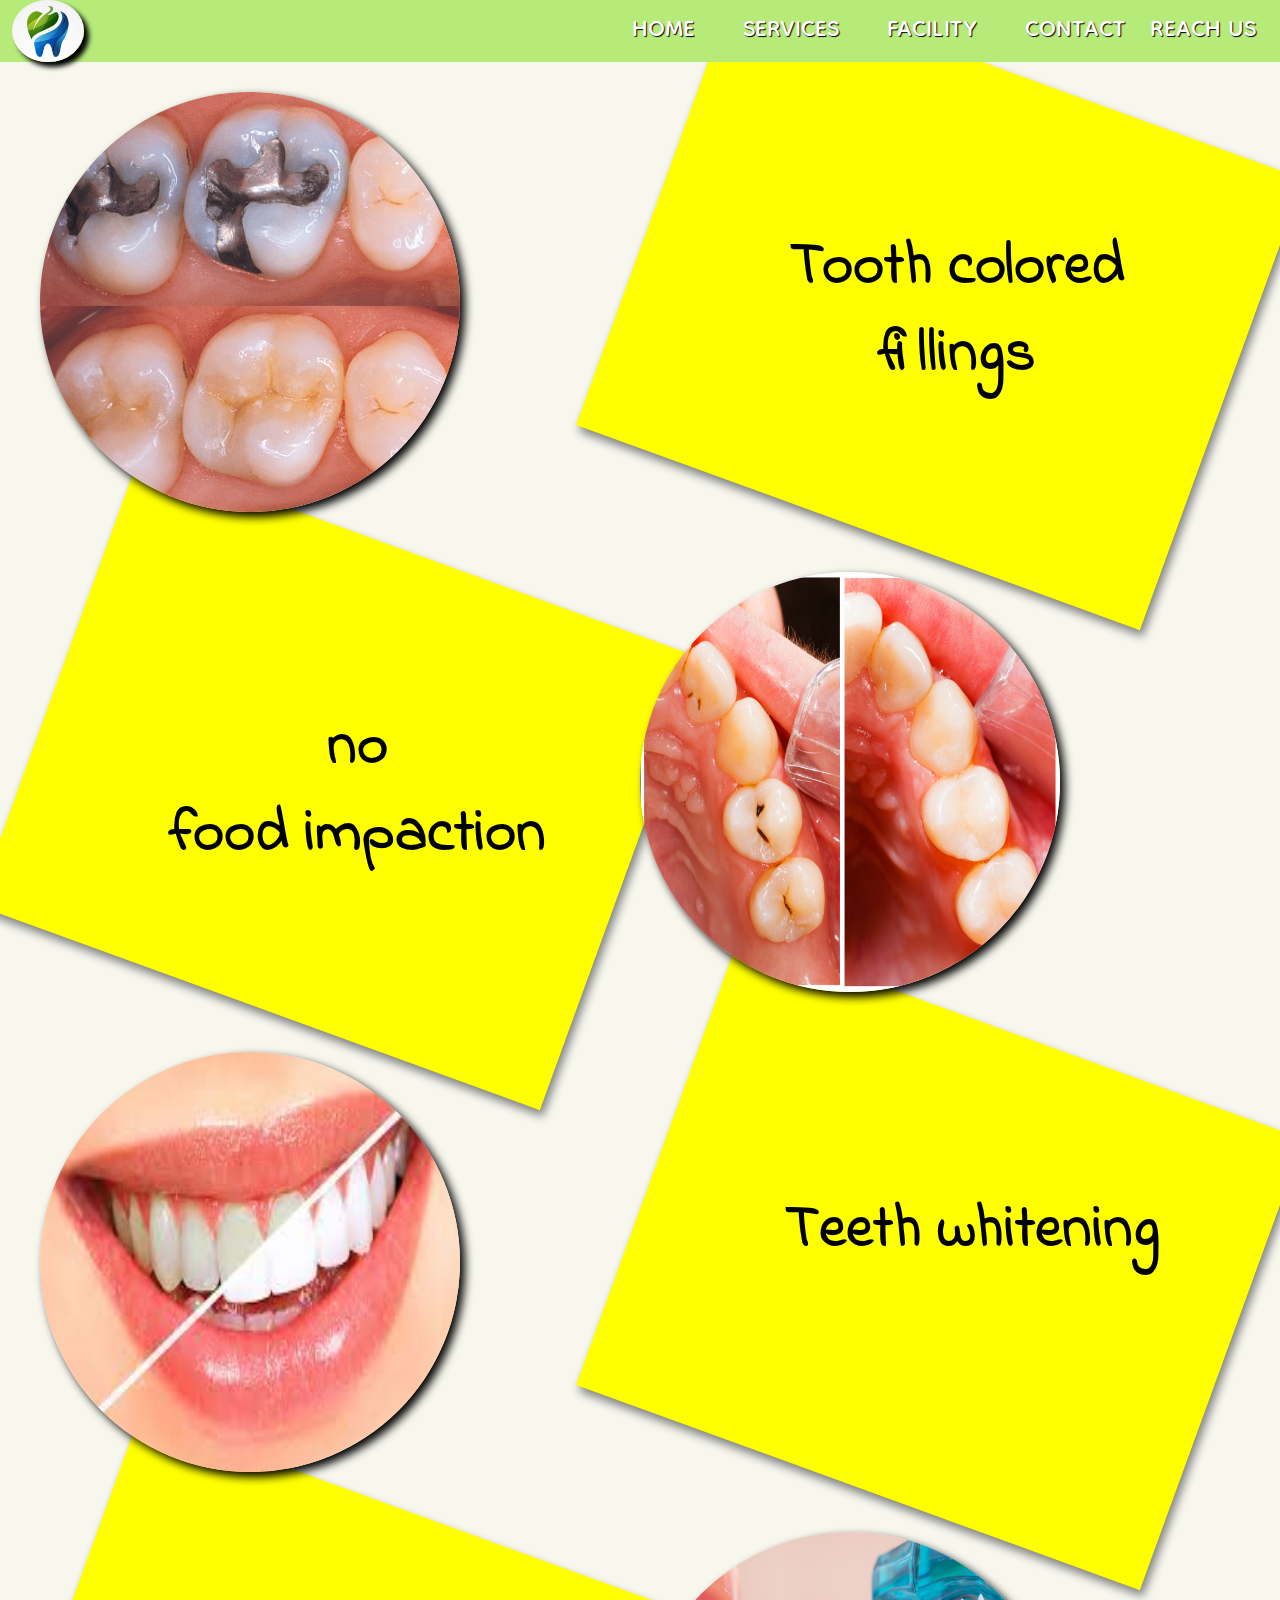
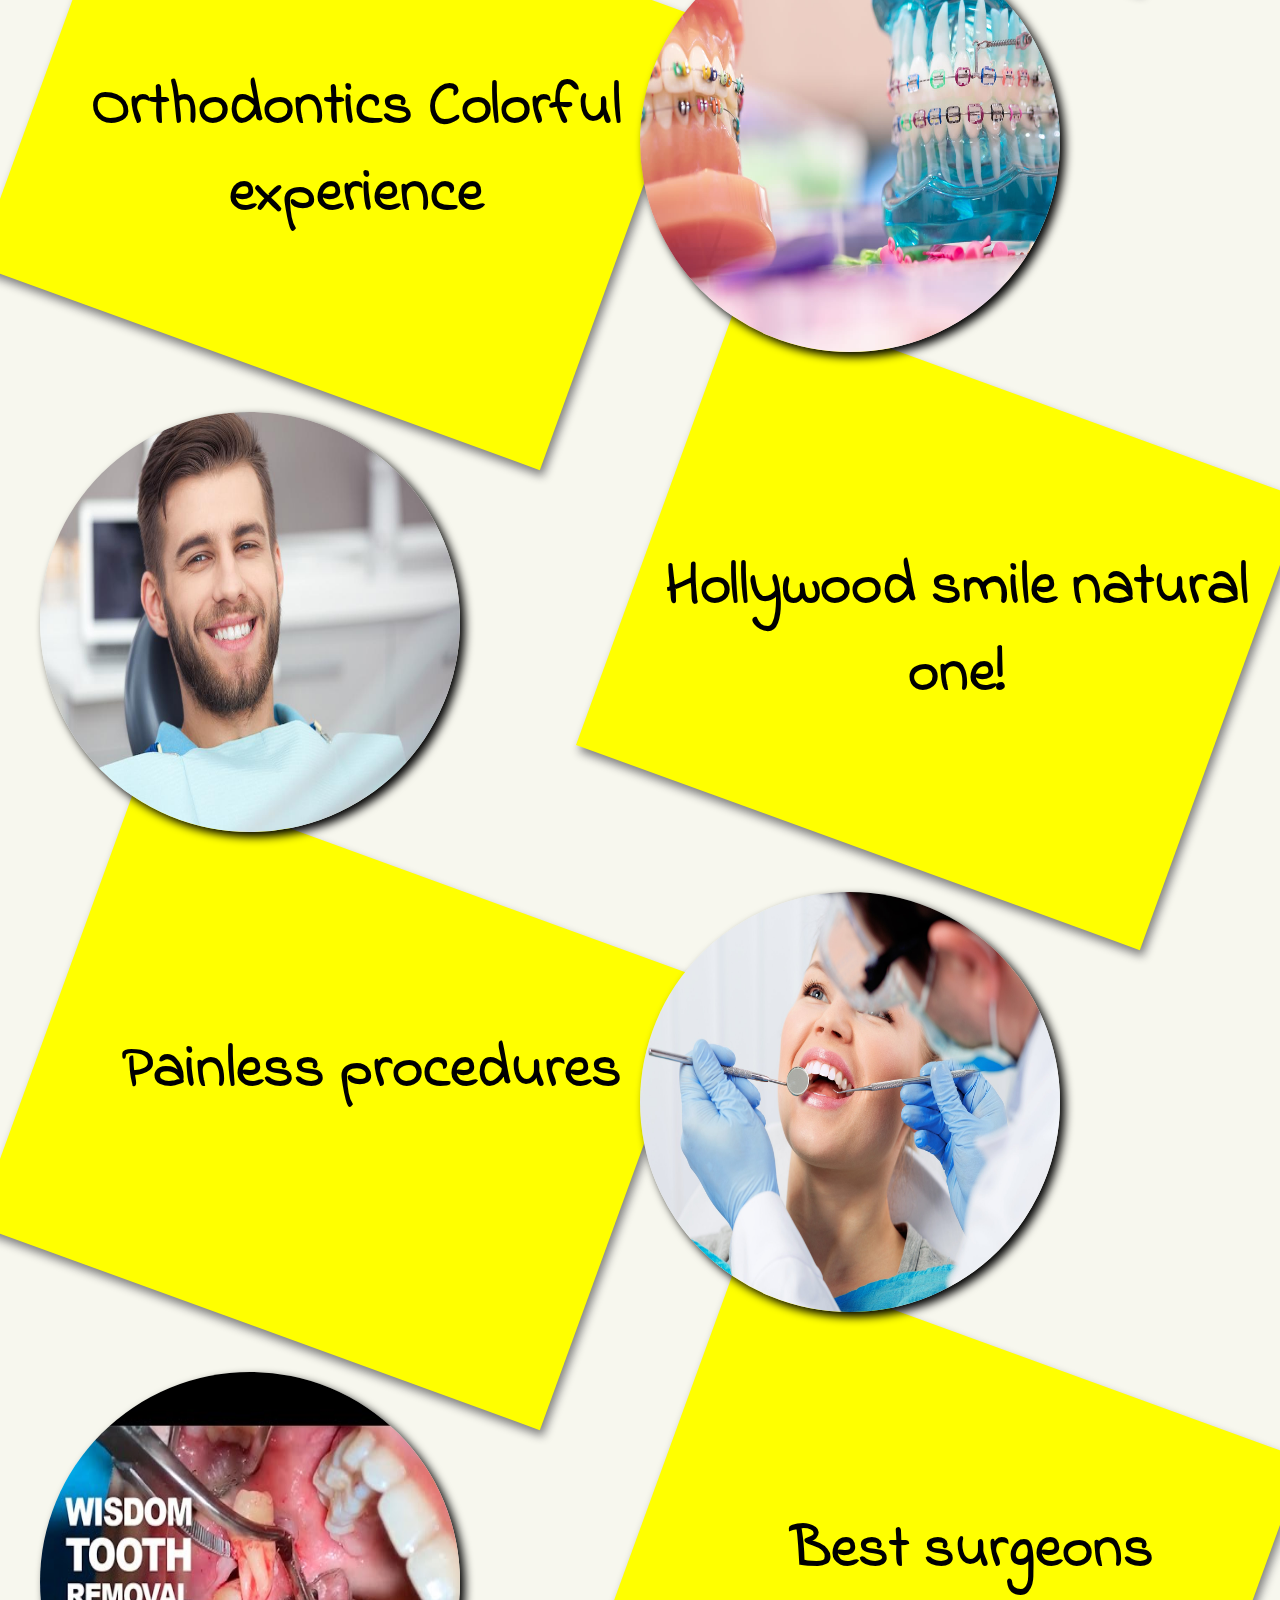
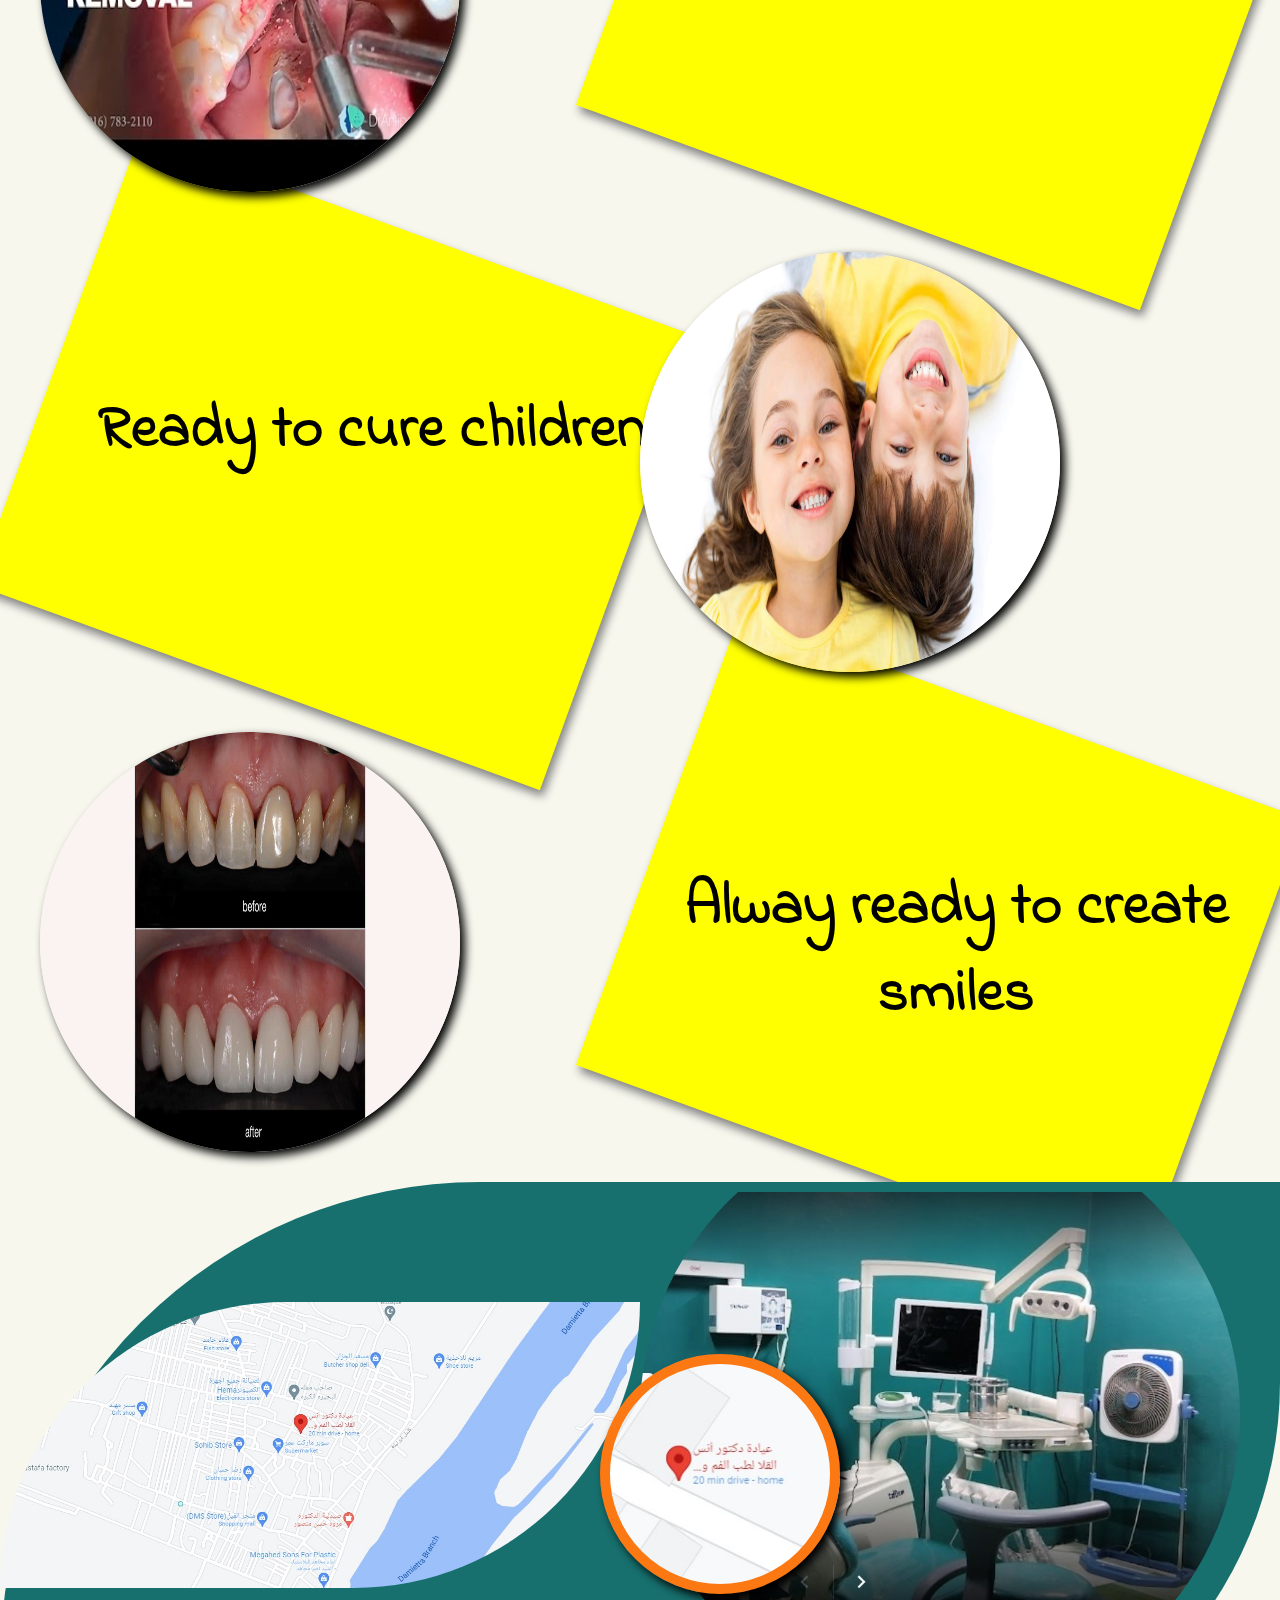
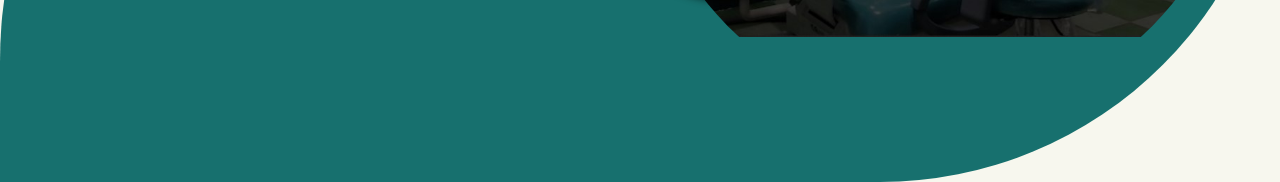
<file: services/index.html>
<!DOCTYPE html>
<html lang="en">
  <head>
    <meta charset="UTF-8" />
    <meta http-equiv="X-UA-Compatible" content="IE=edge" />
    <meta name="viewport" content="width=device-width, initial-scale=1.0" />
    <title>Services</title>
    <link rel="shortcut icon" href="../pics/tooth.ico" />
    <link
      rel="stylesheet"
      href="https://use.fontawesome.com/releases/v5.15.4/css/all.css"
      integrity="sha384-DyZ88mC6Up2uqS4h/KRgHuoeGwBcD4Ng9SiP4dIRy0EXTlnuz47vAwmeGwVChigm"
      crossorigin="anonymous"
    />
    <link rel="stylesheet" href="../style.css" />
    <link rel="stylesheet" href="services.css" />
  </head>
  <body>
    <div class="header">
      <div class="logo">
        <a href=""><img src="../pics/logo.jpg" alt="logo" /></a>
      </div>
      <nav class="mainNav">
        <ul class="navItems">
          <li class="navItem"><a href="../index.html">HOME</a></li>
          <li class="navItem"><a href="index.html">SERVICES</a></li>
          <li class="navItem"><a href="../facility/index.html">FACILITY</a></li>
          <li class="navItem">CONTACT</li>
          <li class="navItem">REACH US</li>
        </ul>
      </nav>
    </div>
    <div class="container">
      <img src="pics/1.jpg" alt="" class="one" />
      <div class="onep">
        <p>
          <br />
          Tooth colored <br />
          fillings
        </p>
      </div>
      <div class="twop">
        <p>
          <br />
          no <br />
          food impaction
        </p>
      </div>
      <img src="pics/2.jpg" alt="" class="two" />

      <img src="pics/3.jfif" alt="" class="three" />
      <div class="threep">
        <p>
          <br />
          Teeth whitening
        </p>
      </div>
      <div class="fourp">
        <p>
          <br />
          Orthodontics Colorful experience
        </p>
      </div>

      <img src="pics/4.jpg" alt="" class="four" />
      <img src="pics/5.jpg" alt="" class="five" />
      <div class="fivep">
        <p>
          <br />
          Hollywood smile natural one!
        </p>
      </div>
      <div class="sixp">
        <p>
          <br />
          Painless procedures
        </p>
      </div>

      <img src="pics/6.jpg" alt="" class="six" />
      <img src="pics/7.jpg" alt="" class="seven" />
      <div class="sevenp">
        <p>
          <br />
          Best surgeons
        </p>
      </div>
      <div class="eightp">
        <p>
          <br />
          Ready to cure children
        </p>
      </div>

      <img src="pics/8.jpg" alt="" class="eight" />
      <img src="pics/9.jpg" alt="" class="nine" />
      <div class="ninep">
        <p>
          <br />
          Alway ready to create smiles
        </p>
      </div>
    </div>
    <footer>
      <div class="footer1">
        <div>
          <img class="map" src="../pics/map.jpg" alt="" />
          <div class="circle"></div>
        </div>
        <div class="clinic"></div>
      </div>
      <div class="icons">
        <i class="fas fa-wifi"></i> <i class="fas fa-mug-hot"></i>
        <i class="fab fa-whatsapp-square"></i> <i class="fas fa-mobile-alt"></i>
      </div>
    </footer>
  </body>
</html>
</file>
<file: style.css>
@import url("https://fonts.googleapis.com/css2?family=Dongle:wght@300;400;700&display=swap");

* {
  box-sizing: border-box;
  font-size: 10px;
}
html {
  width: 100%;
  height: 100%;
  margin: 0px;
  padding: 0px;
  overflow-x: hidden;
  font-size: 12px;
}
body {
  font-family: "Dongle", sans-serif;
  background-color: #f7f7ee;
  margin: 0;
  padding: 0;
  font-size: 12px;
}
a,
a:hover,
a:focus {
  display: inline-block;
  text-decoration: none;
}
.header {
  height: 5%;
  display: flex;
  width: 100%;
  background-color: #b6eb7a;
  color: white;
  justify-content: space-between;
  align-items: center;
  text-align: right;
  flex-wrap: nowrap;
}
.navItems {
  display: flex;
  list-style: none;
  justify-content: center;
  /* width: calc(100% - 60px); */
  flex-wrap: nowrap;
  margin: 0;
  padding: 0;
  vertical-align: middle;
}
.navItem,
a {
  color: white;

  display: inline-block;
  padding-right: 2rem;
  font-size: 3rem;
  text-shadow: 1px 1px 1px black;
}
.navItem:hover,
a:hover {
  color: #fb7813;
}
.logo img {
  width: 6rem;
  border-radius: 50%;
  margin-left: 1rem;
  vertical-align: middle;
  box-shadow: 5px 5px 5px black;
}
main {
  justify-content: center;
  align-items: center;
  display: flex;
}
.background {
  background-image: linear-gradient(to right, #fb7813, #17706e, #17706e);
  width: 90vw;
  height: 60rem;
  border-radius: 30% 70% 70% 30% / 30% 26% 74% 70%;
  position: relative;
  top: -2rem;
  left: 1rem;
  z-index: -1;
}
.background img {
  /* position: relative; */
  border-radius: 30% 70% 70% 30% / 30% 26% 74% 70%;
  width: 50rem;
  position: relative;
  top: 3.5rem;
  left: 1rem;
  transform: rotate(-10deg);
  display: inline-block;
  box-shadow: 5px 5px 10px black;
}
.intro h1 {
  display: inline-block;
  font-size: 6rem;
  font-weight: bold;
  color: white;
  position: relative;
  left: 55%;
  bottom: 35rem;
  text-shadow: 1px 1px 1px black;
}
.intro p {
  display: inline-block;
  font-size: 5rem;
  font-weight: bold;
  color: white;
  position: relative;
  left: 20rem;
  bottom: 30rem;
}
.section1 {
  display: flex;
  justify-content: center;
  align-items: flex-end;
  flex-wrap: nowrap;
  height: 60rem;
  width: 100vw;
  background-color: #fb7813;
  clip-path: ellipse(87% 100% at 69.61% 0%);
}
.message {
  display: flex;
  flex-direction: column;
  flex-wrap: nowrap;
  justify-content: space-around;
  align-items: flex-start;
  position: relative;
  left: 10vw;
  bottom: 10vh;
  width: 50vw;
}
.message h2 {
  color: white;
  font-size: 5rem;
  position: relative;
  font-weight: bold;
  text-shadow: 1px 1px 1px black;
}
.message p {
  display: inline-block;
  font-size: 3rem;
  font-weight: bold;
  color: white;
  position: relative;
  bottom: 8rem;
}
.section1 img {
  width: 50rem;
  display: inline-block;
  position: relative;
  bottom: 10rem;
  border-radius: 41% 59% 22% 78% / 42% 29% 71% 58%;
  box-shadow: 10px 10px 10px black;
}
.patients {
  display: flex;
  flex-wrap: nowrap;
  justify-content: space-around;
  align-items: center;
  background-color: #17706e;
  height: 50rem;
  width: 100vw;
}
.patients > div {
  display: flex;
  flex-direction: column;
  justify-content: center;
  text-align: center;
  align-items: center;
  flex-wrap: nowrap;
}
.patients img {
  width: 10rem;
  height: 10rem;
  border-radius: 50%;
  box-shadow: 5px 5px 5px black;
  align-self: center;
}
.patients p {
  color: white;
  font-size: 3rem;
}
.patients h3 {
  color: #fb7813;
  font-size: 4rem;
}
.james {
  position: relative;
  top: 1.8rem;
}
.section3 {
  display: flex;
  justify-content: stretch;
  height: 80rem;
  flex-wrap: wrap;
}
.section3 div {
  width: 50rem;
  height: 50rem;
  display: inline-block;
}
.circle1 {
  background-color: #fb7813;
  border-radius: 50%;
  position: relative;
  z-index: -2;
  bottom: 10rem;
  right: 5rem;
}
.circle2 {
  background-color: #fb7813;
  border-radius: 30% 70% 100% 0% / 0% 0% 100% 100%;
  position: relative;
  z-index: -3;
  bottom: 26rem;
  right: 15rem;
}
.circle3 {
  background-color: #fb7813;
  border-radius: 30% 70% 100% 0% / 28% 30% 70% 72%;
  position: relative;
  z-index: -4;
  bottom: 30rem;
  right: 27rem;
}

.circle4 {
  background-color: #17706e;
  border-radius: 30% 70% 100% 0% / 0% 0% 100% 100%;
  width: 70rem;
  height: 70rem;
  border-radius: 50%;
  position: relative;
  display: flex;
  justify-content: center;
  align-items: center;
  text-align: center;
  bottom: 30rem;
  right: 30rem;
}
.slideContainer {
  max-width: 100rem;
  margin: auto;
  position: relative;
}
.slideContainer img {
  width: 40rem;
  height: 40rem;
  border-radius: 50%;
  position: relative;
  top: 10%;
}

.number {
  color: #fb7813;
  font-size: 2rem;
  padding: 8px 12px;
  position: absolute;
}

.fade {
  -webkit-animation-name: fade;
  -webkit-animation-duration: 1.5s;
  animation-name: fade;
  animation-duration: 1.5s;
}

@-webkit-keyframes fade {
  from {
    opacity: 0.4;
  }
  to {
    opacity: 1;
  }
}

@keyframes fade {
  from {
    opacity: 0.4;
  }
  to {
    opacity: 1;
  }
}
footer {
  height: 500px;
  display: flex;
  flex-direction: column;
}
.footer1 {
  width: 100vw;
  height: 50rem;
  background-color: #17706e;
  border-radius: 40rem 0px 400px 0px;
  margin-bottom: 0;
  color: #fb7813;
  font-size: 2rem;
}
i {
  color: #fb7813;
  font-size: 4rem;
  position: relative;
  left: 80vw;
}
.footer1 img {
  border-radius: 400px 0px 400px 0px;
  width: 50vw;
  position: relative;
  top: 10rem;
}
.footer1 .circle {
  border-radius: 50%;
  border: 10px solid #fb7813;
  box-shadow: 5px 5px 10px black;
  background-image: url(pics/screened.jpg);
  background-position: center;
  background-repeat: no-repeat;
  background-size: cover;
  width: 20rem;
  height: 20rem;
  z-index: 100;
  position: relative;
  left: 50rem;
  bottom: 10rem;
}
object {
  height: 0;
  position: relative;
  bottom: 100vh;
}
.clinic {
  width: 50rem;
  height: 50rem;
  border-radius: 50%;
  background-image: url(pics/clinic.jpg);
  background-position: center;
  background-size: contain;
  background-repeat: no-repeat;
  position: relative;
  bottom: 50rem;
  left: 50%;
}
@media only screen and (max-width: 359px) {
  *,
  html,
  body {
    font-size: 2px;
  }
  .section1 {
    flex-direction: column;
    justify-content: center;
    align-items: center;
  }
  .section1 p {
    top: 6rem;
    font-size: 4.5rem;
    top: 40rem;
    right: 50%;
  }
  .section1 h2 {
    top: 10rem;
    font-size: 5rem;
    top: 50rem;
    right: 50%;
  }
  .section1 img {
    left: 50%;
  }
  .patients {
    flex-direction: column;
    height: fit-content;
  }
  .patients img {
    margin-top: 3rem;
  }
  .patients h3 {
    font-size: 6rem;
  }
  .patients p {
    font-size: 6rem;
  }
  footer {
    height: 100%;
  }
}

@media only screen and (min-width: 360px) and (max-width: 769px) {
  *,
  html,
  body {
    font-size: 3px;
  }
  .section1 {
    flex-direction: column;
    justify-content: center;
    align-items: center;
    height: 45vh;
  }
  .section1 p {
    top: 6rem;
    font-size: 4rem;
    width: 100%;
  }
  .section1 h2 {
    top: 10rem;
    font-size: 6rem;
  }
  .patients {
    flex-direction: column;
    height: max-content;
  }
  .patients p {
    font-size: 6rem;
  }
  .patients h3 {
    font-size: 6rem;
  }
  .patients img {
    margin-top: 10px;
    width: 20rem;
    height: 20rem;
  }
  footer {
    height: 200px;
  }
  .clinic {
    height: 40rem;
    width: 40rem;
  }
  .icons {
    left: 80%;
    bottom: 100px;
  }
}
@media only screen and (min-width: 769px) and (max-width: 1024px) {
  *,
  html,
  body {
    font-size: 6px;
  }
  .section1 {
    flex-direction: column;
    justify-content: center;
    align-items: center;
    height: 60vh;
  }
  .section1 p {
    top: 6rem;
    font-size: 4.5rem;
  }
  .section1 h2 {
    top: 15rem;
    font-size: 5rem;
  }
}
@media only screen and (min-width: 1024px) and (max-width: 1200px) {
  *,
  html,
  body {
    font-size: 8px;
  }

  .section1 p {
    font-size: 4rem;
  }
  .section1 h2 {
    top: 2rem;
    font-size: 5rem;
  }
}
</file>
<file: services/services.css>
@import url("https://fonts.googleapis.com/css2?family=Indie+Flower&display=swap");
.container {
  display: grid;
  grid-template-areas:
    "one onep"
    "two twop"
    "threep three"
    "four fourp"
    "fivep five"
    "six sixp"
    "sevenp seven"
    "eight eightp"
    "ninep nine";
  justify-content: center;
  align-items: center;
}
.container img {
  width: 35rem;
  height: 35rem;
  display: inline-block;
  box-shadow: 5px 5px 10px black;
  border-radius: 50%;
}
.container div {
  font-family: "Indie Flower", cursive;
  width: 50rem;
  height: 40rem;
  display: inline-block;
  box-shadow: 5px 5px 10px grey;
  transform: rotate(20deg);
  background-color: yellow;
  z-index: -1;
  color: black;
  text-align: center;
}
.container div p {
  font-size: 5rem;
  transform: rotate(-20deg) translateY(1rem);
  display: inline-block;
  font-weight: bold;
}
.footer1 .circle {
  border-radius: 50%;
  border: 10px solid #fb7813;
  box-shadow: 5px 5px 10px black;
  background-image: url(../pics/screened.jpg);
  background-position: center;
  background-repeat: no-repeat;
  background-size: cover;
  width: 20rem;
  height: 20rem;
  z-index: 100;
  position: relative;
  left: 50rem;
  bottom: 10rem;
}
object {
  height: 0;
  position: relative;
  bottom: 100vh;
}
.clinic {
  width: 50rem;
  height: 50rem;
  border-radius: 50%;
  background-image: url(../pics/clinic.jpg);
  background-position: center;
  background-size: contain;
  background-repeat: no-repeat;
  position: relative;
  bottom: 50rem;
  left: 50%;
}
</file>
